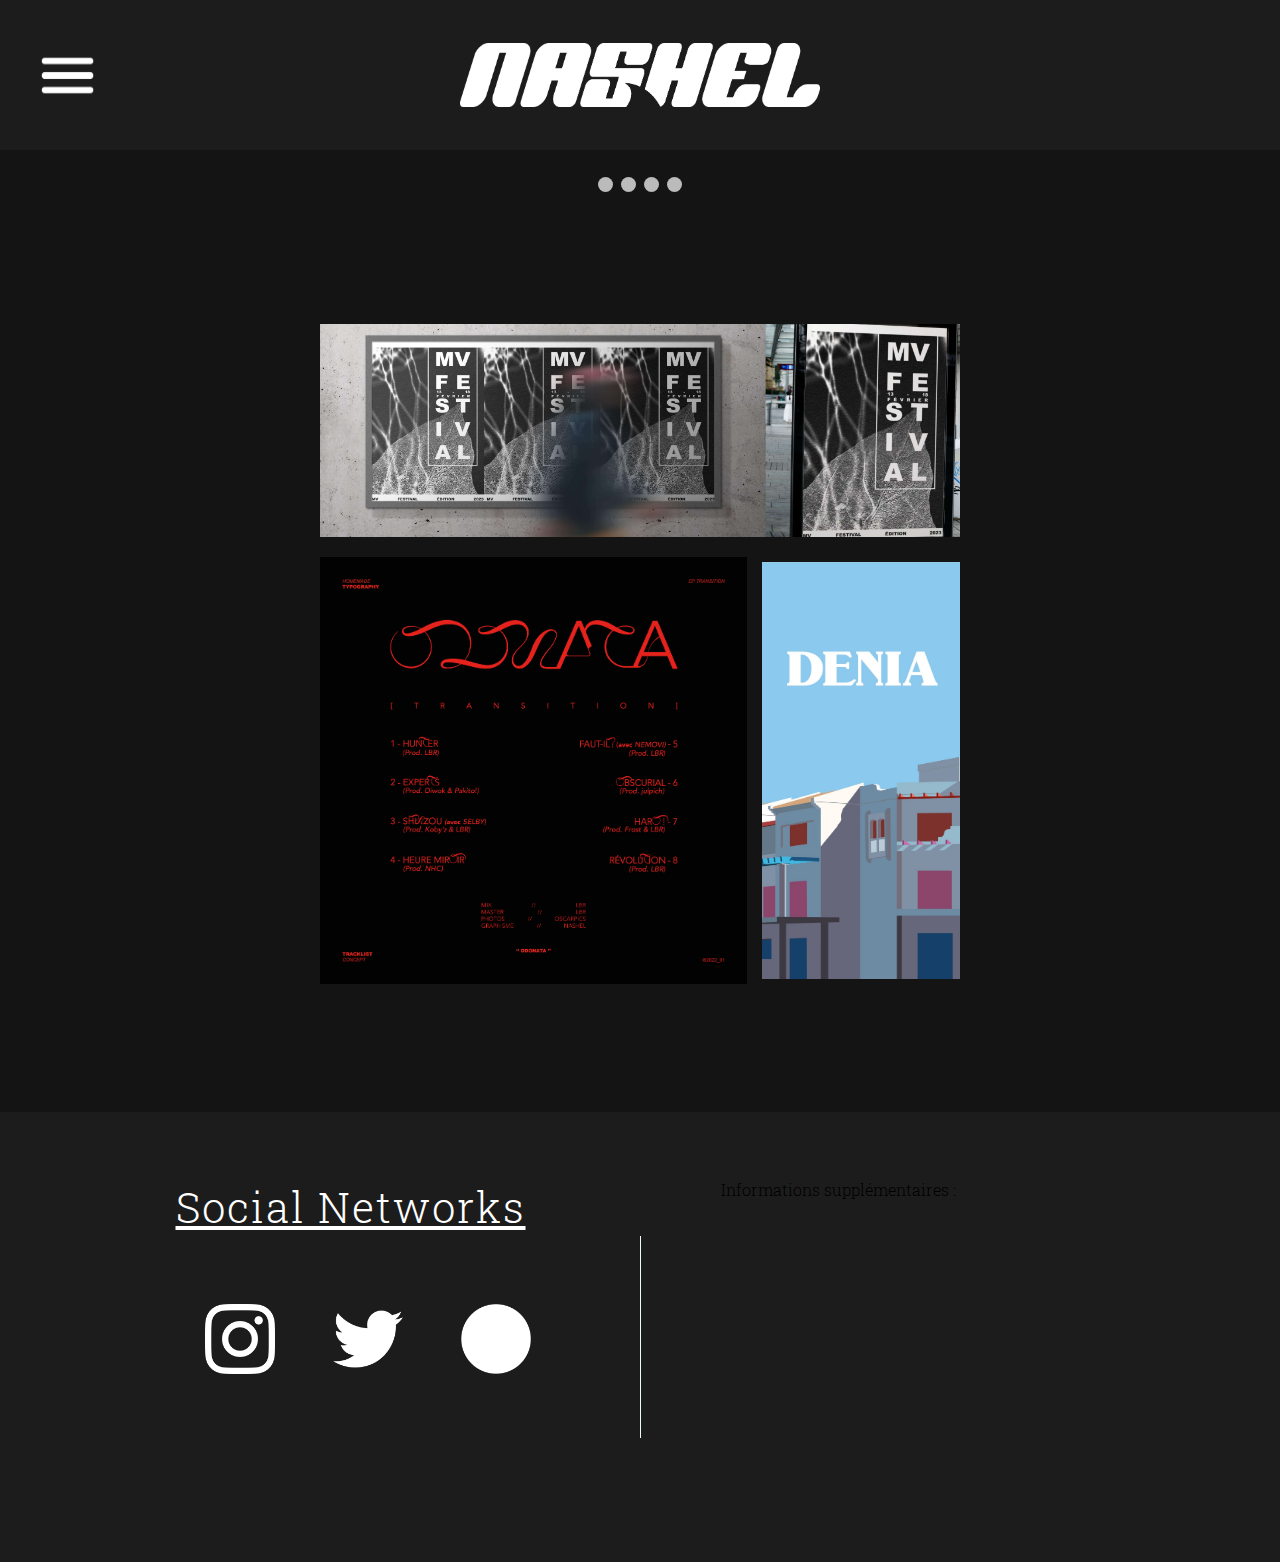
<file: index.html>
<!DOCTYPE html>
<html lang="fr">

<head>
  <meta charset="UTF-8" />
  <meta http-equiv="X-UA-Compatible" content="IE=edge" />
  <meta name="viewport" content="width=device-width, initial-scale=1.0" />
  <link type="text/css" rel="stylesheet" href="public/css/home.css">
  <link type="text/css" rel="stylesheet" href="public/css/header.css">
  <link type="text/css" rel="stylesheet" href="public/css/footer.css">
  <link href='https://fonts.googleapis.com/css?family=Roboto' rel='stylesheet'>
  <link rel="preconnect" href="https://fonts.googleapis.com">
    <link rel="preconnect" href="https://fonts.gstatic.com" crossorigin>
    <link href="https://fonts.googleapis.com/css2?family=Roboto+Slab:wght@300&display=swap" rel="stylesheet">
  <link rel="icon" type="image/x-icon" href="public/img/LOGON2.ico">
  <script type="text/javascript" src="https://code.jquery.com/jquery-1.7.1.min.js"></script>
  <script src="public/js/header.js"></script>
  <script src="public/js/home.js"></script>
  <title>NASHEL</title>
</head>

<!-- HEADER -->

<div class="content" id="head">
    <a id="menu" onClick="openNav()" data-toggle="modal" data-target="#sidenavcart">
        <div class="side-menu left" style="background-image:url('public/img/menu1.png');"></div>
    </a>
    <div class="logo" id="logo" style="background-image:url('public/img/ARTWORK/logo.png');"> </div> 
    <div class="side-menu"></div>
</div>



<!-- BODY -->
<body>



    <!-- SIDENAV -->
    <div id="overlay"></div>
    <div id="sidenav" class="sidenav">
        <a class="closebtn" onclick="closeNav()">&times;</a>
        aaa
    </div>



    <!-- PICTURES SLIDER -->
    <!-- PRELOAD -->
    <div id="preload">
        <img src="public/img/ARTWORK/projects_grid-min.jpg" />
        <img src="public/img/ARTWORK/wave_banner-min.jpg" />
        <img src="public/img/ARTWORK/santorini.jpg" />
        <img src="public/img/ARTWORK/odonata_red.jpg" />
    </div>

    <div class="slides">
        <div class="pic santorini" style="background-image:url('public/img/ARTWORK/santorini.jpg');"></div>
    </div>

    <div class="slides">
        <div class="pic wave" style="background-image:url('public/img/ARTWORK/wave_banner-min.jpg');"></div>
    </div>

    <div class="slides">
        <div class="pic grid" style="background-image:url('public/img/ARTWORK/projects_grid-min.jpg');"></div>
    </div>

    <div class="slides">
        <div class="pic odonata" style="background-image:url('public/img/ARTWORK/odonata_red.jpg');"></div>
    </div>


    <div style="text-align:center" class="dots">
        <span class="dot" onclick="currentSlide(1)"></span>
        <span class="dot" onclick="currentSlide(2)"></span>
        <span class="dot" onclick="currentSlide(3)"></span>
        <span class="dot" onclick="currentSlide(4)"></span>
    </div>



    <!-- PROJETS -->
    <div class="projects-container">
        <div class="projects">
            <div class="top">
                <div onmouseover="hoverProjects(this)" onmouseleave="notHoverProjects(this)" class="proj fonts" style="background-image:url('public/img/ARTWORK/festival_banner-min.jpg');">
                    <h1 class="text" id="text fonts">PRODUITS DESIGN</h1>
                </div> 
            </div>
            <div class="bottom">
                <div onmouseover="hoverProjects(this)" onmouseleave="notHoverProjects(this)" class="proj music" style="background-image:url('public/img/ARTWORK/odonata_red.jpg');">
                    <h1 class="text" id="text music">MUSIC VISUALS</h1>
                </div>
                <div onmouseover="hoverProjects(this)" onmouseleave="notHoverProjects(this)" class="proj graphism" style="background-image:url('public/img/ARTWORK/denia.jpg');">
                    <h1 class="text" id="text graphism">APLA</h1>
                </div> 
            </div>
        </div>  
    </div>



</body>


<!-- FOOTER -->
<footer>
    <div class="content">
        <div class="social-networks-container">
            <h1>Social Networks </h1>
            <div class="social-logos">
                <a href="https://www.instagram.com/nashel.sjk/"  target="_blank">
                    <img class="sn" src="public/img/insta_color.png" alt="">
                </a>
                <a class="sn" href=""  target="_blank"><img src="public/img/twitter.png" alt=""></a>
                <a href=""  target="_blank"><img class="sn" src="public/img/pinterest.png" alt=""></a>
            </div>
        </div>
        <div class="limit">
            
        </div>
        <div class="other-container">
            Informations supplémentaires :
            <br>

        </div>
    </div>
</footer>
</html>
</file>
<file: public/css/home.css>
* { 
    margin:0; 
    padding: 0;
}

body {
    background-color: #141414;
    width: 100%;
	font-family: Roboto Slab;
	font-weight: 300;
}

.sidenav{
    height: 100%; /* 100% Full-height */
	width: 45%; /* 0 width - change this with JavaScript */
	position: fixed; /* Stay in place */
	z-index: 100; /* Stay on top */
	top: 0; /* Stay at the top */
	left: 0;
	overflow-x: hidden; /* Disable horizontal scroll */
	transition: 0.5s; /* 0.5 second transition effect to slide in the sidenav */
	display: flex;
	flex-direction: column;
	transform: translateX(-100%);
    background-color:black;
}

#sidenav .closebtn {
    margin-left: 45px;
    margin-top: 30px;
	max-width: 20px;
	font-size: 70px;
	cursor: pointer;
    color: grey;
}

#sidenav .closebtn:hover { 
	cursor: pointer;
    color: white;
}

#overlay {
	height: 100vh;
	width: 100vw;
	position: fixed;
	background-color: rgba(0, 0, 0, 0.5);
	backdrop-filter: blur(5px);
	top: 0;
	left: 0;
	opacity: 0;
	visibility: hidden;
	z-index: 100;
	transition: opacity 0.5s ease-in-out, visibility 0.5s ease-in-out;
	overflow :hidden;
}

#overlay.isVisible {
	opacity: 100;
	visibility: visible;
	overflow :hidden;
}

body.notScrollable {
	overflow: hidden;
}

.pic.santorini{
	display: block;
}

/* PROJECTS */

.projects-container{
    height: 100%;
	width: 100%;
	display: flex;
	justify-content:center;
	margin-top: 10%;
	margin-bottom:10%;
}
.projects{
	width: 50%;
	aspect-ratio: 1/1;
	display: flex;
	flex-direction: column;
	justify-content: center;
	align-items: center;
	gap: 20px;
	font-size: 1em;
}
.projects .top{
	width: 100%;
	height: auto;
	aspect-ratio: 6/2;
	display: flex;
}
.projects .bottom{
	width: 100%;
	height: auto;
	aspect-ratio: 6/4;
	margin: 0;
	display: flex;
	flex-direction: row;
	gap: 15px;
}
.music { 
	color: rgba(255, 255, 255, 0);
	font-weight: 600;
	aspect-ratio: 1/1;
	background-size:100%;
	background-position: center;
	display: flex;
	justify-content: center;
	align-items: center;
	transition: all 1s;
	text-align: center;
}
.music h1{
	position: relative;
}
.fonts { 
	height: 100%;
	width:100%;
	background-size:100%;
	background-repeat:no-repeat;
	background-position: center;
	transition: all .5s;
	display: flex;
	justify-content: center;
	align-items: center;
}
.graphism {
	height: 100%;
	width: 35%;
	background-size:145%;
	background-position: center;
	background-repeat:no-repeat;
	transition: all .5s;
	display: flex;
	justify-content: center;
	align-items: center;
}

.music:hover { 
	background-size:115%;
	filter: grayscale(0.7);
}
.proj:hover > h1{
	text-decoration: underline;
}
.fonts:hover { 
	background-size:115%;
	filter: grayscale(0.9);
}
.graphism:hover { 
	background-size:170%;
	filter: grayscale(0.7);
}

.text{
	display: none;
	color:white;
}













/* IMAGES SLIDER */

.slides {
	display: none;
	position:static;
}

.fade {
	animation-name: fade;
	animation-duration: 1.5s;
}
  
@keyframes fade {
	from {opacity: .4}
	to {opacity: 1}
}
.pic{
	width: 100%;
    height: 70vh;
	background-repeat:no-repeat;
	min-height: 70vh;
}

.santorini{
	background-position:50% 70%;
	background-size: cover;
}

.wave{
	background-position:center;
	background-size: cover;
}

.grid{
	background-position:50% 50%;
	background-size: cover;
}

.odonata{
	background-position:50% 6%;
	background-size: cover;
}

.dots{
	margin-top: 25px;
}

.dot {
	cursor: pointer;
	height: 15px;
	width: 15px;
	margin: 0 2px;
	background-color: #bbb;
	border-radius: 50%;
	display: inline-block;
	transition: background-color 0.6s ease;
}

.active, .dot:hover {
	background-color: #717171;
}

#preload{
	display: none;
}

@media only screen and (max-width: 650px){
	.projects{
		aspect-ratio: 0;
		width:80%;
	}
	.projects .bottom{
		flex-direction: column;
	}
	.projects .bottom .proj{
		width: 100%;
	}
	.projects .bottom .proj.graphism{
		background-size: cover;
	}
}
</file>
<file: public/css/header.css>
@media only screen and (max-width: 750px){

}

@media only screen and (max-width: 750px) {
    .content {
      height: 50px !important;
      justify-content:space-between !important;
    }
    .content .logo{
        width: 200px !important;
        transition: 0.6s;
    }
    .content .side-menu.left{
        background-size: 80%;
        transition:0.6s;
        margin-left: 10px !important;
    }
    .content .side-menu{
        margin-right: auto;
        margin-right: 10px !important;
    }
  }
  
.content.small {
    height: 100px;
    transition: 0.8s;
}
  
.content {
    position: sticky;
    top: 0;
    left: 0;
    background-color: #1C1C1C;
    z-index: 100;
    transition: 0.3s;
    width: 100%;
    height: 150px;
    display: flex;
    flex-direction: row;
    align-items: center;
    justify-content: space-between;
    transition: 0.4s;
}

.content .side-menu{
    height:55px;
    width:55px;
    margin-right:40px;
    background-position: center;
    background-size: 165%;
    transition:0.3s;
}

#menu{
    transition:0.3s;
}

.content .side-menu.left{
    margin-left:40px;
    margin-right: 0;
}

.content .logo{
    width:400px;
    height:100%;
    background-position: center;
    background-repeat: no-repeat;
    background-size: 90%;
    transition: 0.3s;
}

.menu{
    width:90px;
}
</file>
<file: public/css/footer.css>
footer .content{
    display: inline;
    height: 50vh;
    background-color: #1C1C1C;
    display: flex;
    flex-direction: row;
    justify-content: center;
    align-items: center;
    gap: 80px;
    font-family:'Roboto Slab';
}

footer h1{
    color: white;
    font-weight:300;
    font-size:42px;
    text-decoration: underline;
    letter-spacing: 2px;
}

.social-networks-container{
    width: 30%;
    height:70%;
    display: flex;
    flex-direction: column;
    justify-content:flex-start;
    align-items: flex-start;
    gap: 70px;
}

.limit{
    width:1px;
    height:45%;
    background-color: aliceblue;
}

.social-logos{
    width:100%;
    display: flex;
    flex-direction:row;
    justify-content:space-around;

}

.social-logos img{
    width:70px;
    height: 70px;
}

.sn{
    filter:grayscale(100%) brightness(1000%);
    transition: 0.1s linear;
}

.sn:hover{
    filter:grayscale(0%) brightness(1);
    transition: 0.05s linear;
}

.other-container{
    width: 30%;
    height:70%;
}
</file>
